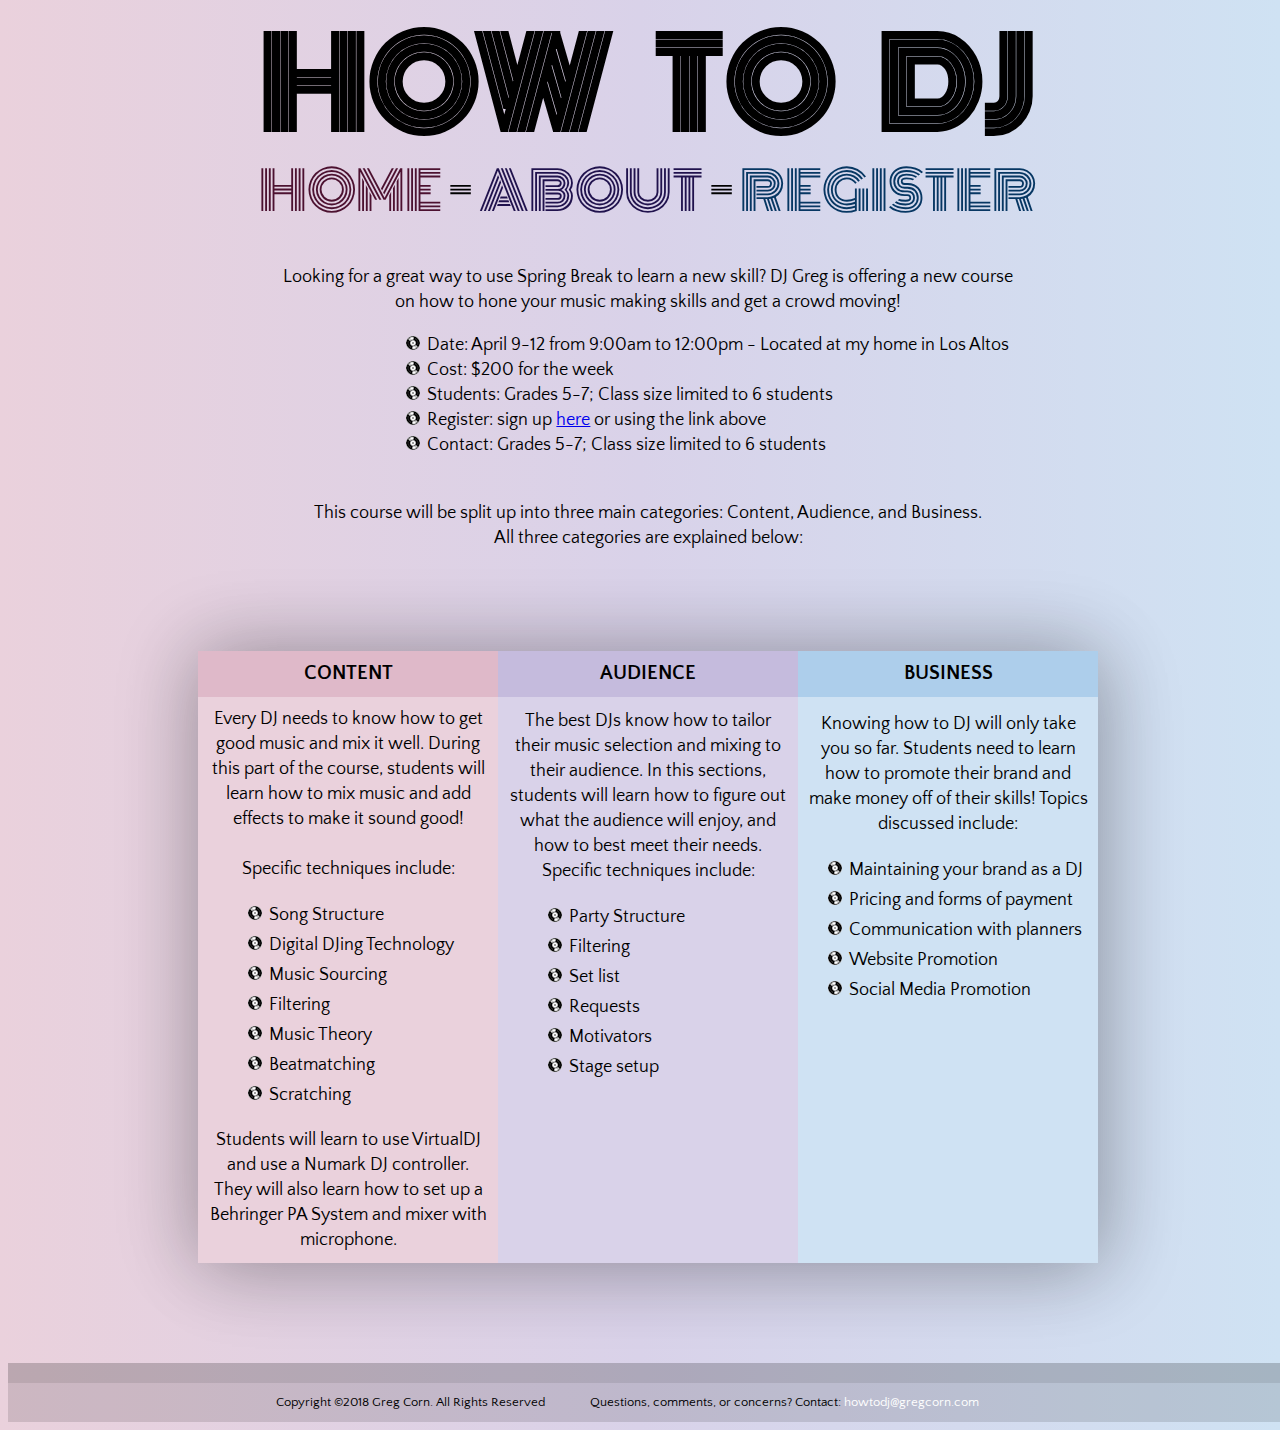
<file: root/index.html>
<!DOCTYPE html>
<html>
<head>
	<title>How To DJ: A Class by Greg Corn</title>
	<link href="https://fonts.googleapis.com/css?family=Monoton|Quattrocento+Sans" rel="stylesheet">
	<link rel="shortcut icon" href="images/vinylbullet.png">
	<link rel="stylesheet" type="text/css" href="styles/djStyles.css">
</head>
<body>
	<h1>HOW<span id = "spaced">_</span>TO<span id = "spaced">_</span>DJ</h1>
	<h2>
		<a class = "home" href = "index.html">HOME</a> - 
		<a class = "about" href = "pages/about.html">ABOUT</a> - 
		<a class = "register" href = "pages/register.html">REGISTER</a>
	</h2>
	<center><br>Looking for a great way to use Spring Break to learn a new skill? DJ Greg is offering a new course <br>on how to hone your music making skills and get a crowd moving!</center>
		<ul id = "instructions">
  			<li>Date: April 9-12 from 9:00am to 12:00pm - Located at my home in Los Altos</li>
  			<li>Cost: $200 for the week</li>
  			<li>Students: Grades 5-7; Class size limited to 6 students</li>
  			<li>Register: sign up <a href = "register.html">here</a> or using the link above</li>
  			<li>Contact: Grades 5-7; Class size limited to 6 students</li>
		</ul>
	<center><br>This course will be split up into three main categories: Content, Audience, and Business. <br>All three categories are explained below:</center>
	<br><br><br><br>
	<table>
		<col width="300">
		<col width="300">
		<col width="300">
		<tr>
			<th id = "contenth"><span id="tblh">CONTENT</span></th>
			<th id = "audienceh"><span id="tblh">AUDIENCE</span></th>
			<th id = "businessh"><span id="tblh">BUSINESS</span></th>
		</tr>
		<tr>
			<td id = "contentrow">Every DJ needs to know how to get good music and mix it well. During this part of the course, students will learn how to mix music and add effects to make it sound good!
			<br><br>Specific techniques include:
			<ul id = "bullet2">
				<li>Song Structure</li>
				<li>Digital DJing Technology</li>
				<li>Music Sourcing</li>
				<li>Filtering</li>
				<li>Music Theory</li>
				<li>Beatmatching</li>
				<li>Scratching</li>
			</ul>
			Students will learn to use VirtualDJ and use a Numark DJ controller. They will also learn how to set up a Behringer PA System and mixer with microphone. 
		</td>
			<td id = "audiencerow">The best DJs know how to tailor their music selection and mixing to their audience. In this sections, students will learn how to figure out what the audience will enjoy, and how to best meet their needs.
			Specific techniques include:
				<ul id = "bullet2">
					<li>Party Structure</li>
					<li>Filtering</li>
					<li>Set list</li>
					<li>Requests</li>
					<li>Motivators</li>
					<li>Stage setup</li>
				</ul><br><br><br><br><br><br>
		</td>
			<td id = "businessrow">Knowing how to DJ will only take you so far. Students need to learn how to promote their brand and make money off of their skills! Topics discussed include:
				<ul id = "bullet3">
					<li>Maintaining your brand as a DJ</li>
					<li>Pricing and forms of payment</li>
					<li>Communication with planners</li>
					<li>Website Promotion</li>
					<li>Social Media Promotion</li>
				</ul><br><br><br><br><br><br><br><br><br>
			</td>
	  </tr>
	</table>
	<br><br><br><br>
	<div id = "footer"></div>
	<footer>
		Copyright &copy;2018 Greg Corn. All Rights Reserved &emsp;&emsp;&emsp;
		Questions, comments, or concerns?
		Contact: <a class = "footerLink" href = "mailto:howtodj@gregcorn.com">howtodj@gregcorn.com</a> &emsp;&emsp;&emsp;
	</footer>
</body>
</html>
</file>
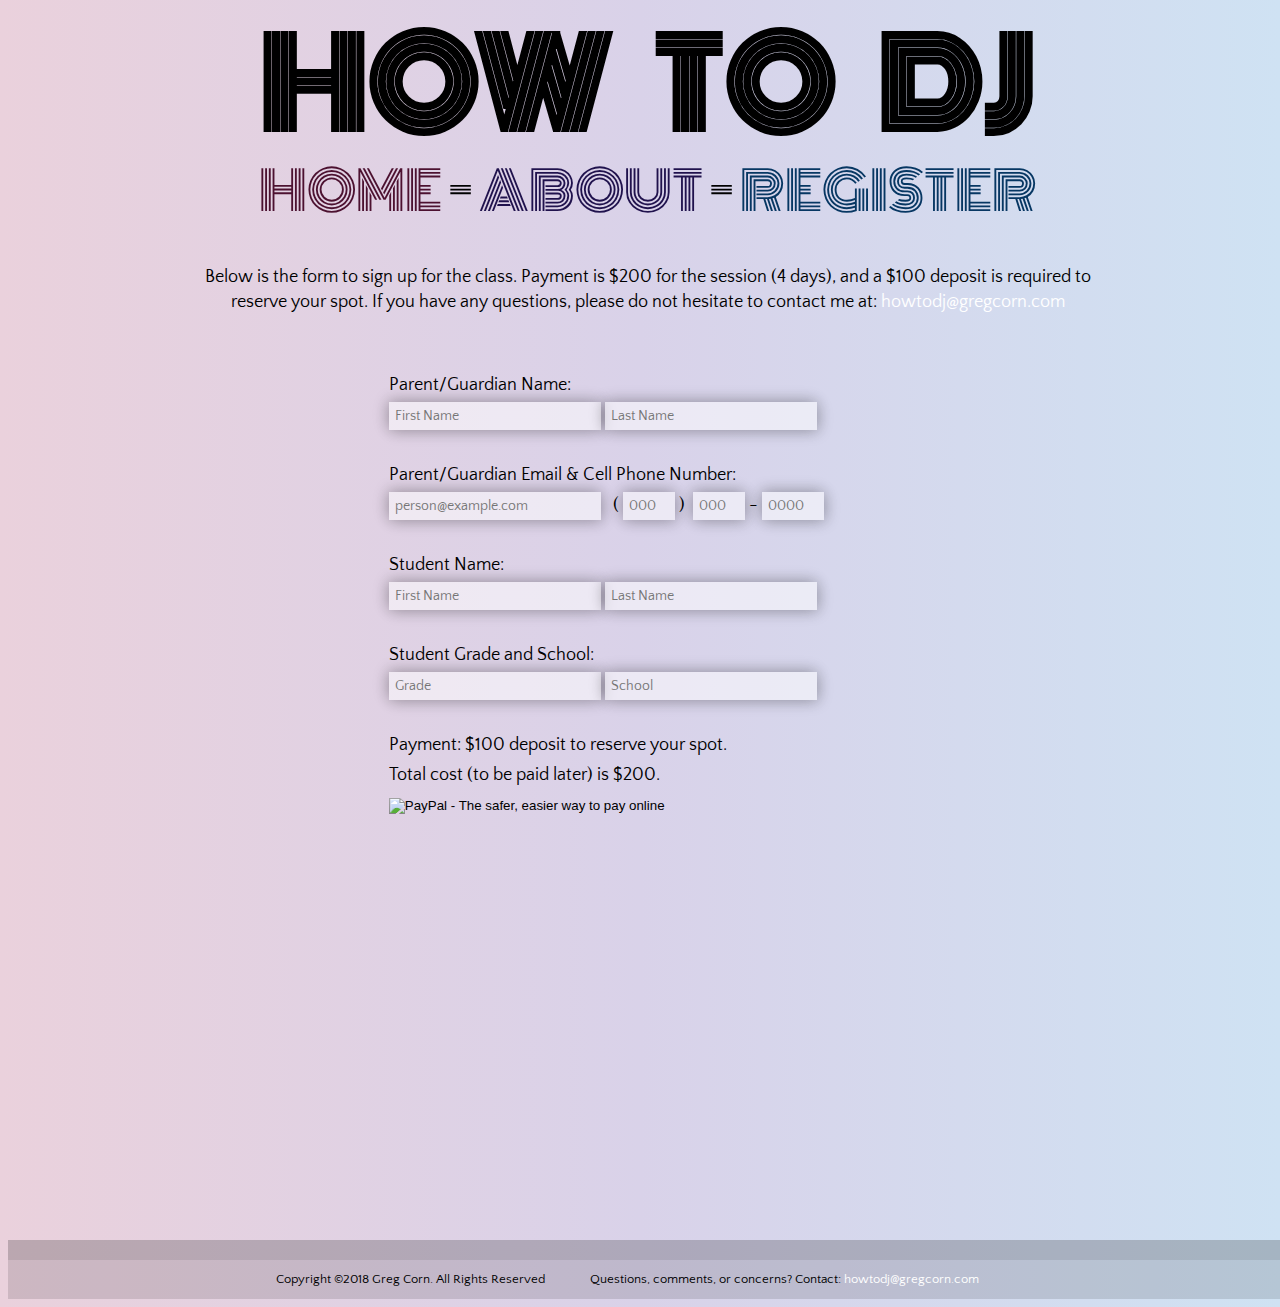
<file: root/pages/register.html>
<!DOCTYPE html>
<html>
<head>
	<title>How To DJ: A Class by Greg Corn</title>
	<link href="https://fonts.googleapis.com/css?family=Monoton|Quattrocento+Sans" rel="stylesheet">
	<link rel="shortcut icon" href="../images/vinylbullet.png">
	<link rel="stylesheet" type="text/css" href="../styles/djStyles.css">
</head>
<body>
	<h1>HOW<span id = "spaced">_</span>TO<span id = "spaced">_</span>DJ</h1>
	<h2>
		<a class = "home" href = "../index.html">HOME</a> - 
		<a class = "about" href = "about.html">ABOUT</a> - 
		<a class = "register" href = "register.html">REGISTER</a>
	</h2>
	<div id = "textblock"><center><br>Below is the form to sign up for the class. Payment is $200 for the session (4 days), and a $100 deposit is required to reserve your spot. If you have any questions, please do not hesitate to contact me at: <a class = "footerLink" href = "mailto:howtodj@gregcorn.com">howtodj@gregcorn.com</a>
	</div></center><br>
	<div id = "form">
	<form action="https://www.paypal.com/cgi-bin/webscr" method="post">
	  <br><input type= "hidden" name="cmd" value="_xclick">
	  <input type= "hidden" name="business" value="gcorn2009@gmail.com">
	  <input type= "hidden" name="item_name" value="classRegistrationDeposit">
	  <input type= "hidden" name="item_number" value="001">
	  <input type= "hidden" name="amount" value="100.00">
	  Parent/Guardian Name:<br>
	  <input id = "name" type= "text" name="parent_first_name" value="" placeholder = "First Name" required>
	  <input id = "name" type= "text" name="parent_last_name" value="" placeholder = "Last Name" required><br><br>
	  Parent/Guardian Email & Cell Phone Number:<br>
	  <input id = "name" type= "email" name="parent_email" value="" placeholder = "person@example.com" required>&nbsp;&nbsp;
	  ( <input id = "cell" type= "text" name="parent_cell_a" value="" placeholder = "000" min = "0" max = "999" maxlength = "3" required> )&nbsp;
	  <input id = "cell" type= "text" name="parent_cell_b" value="" placeholder = "000" min = "0" max = "999" maxlength = "3" required> -
	  <input id = "cell2" type= "text" name="parent_cell_c" value="" placeholder = "0000" min = "0" max = "9999" maxlength = "4" required><br><br>
	  Student Name:<br>
	  <input id = "name" type= "text" name="student_first_name" value="" placeholder = "First Name" required>
	  <input id = "name" type= "text" name="student_last_name" value="" placeholder = "Last Name" required><br><br>
	  Student Grade and School:<br>
	  <input id = "name" type= "number" name="grade_level" value="" placeholder = "Grade" required>
	  <input id = "name" type= "text" name="school" value="" placeholder = "School" required><br><br>
	  Payment: $100 deposit to reserve your spot.<br>Total cost (to be paid later) is $200. <br>
	  <input type="image" name="submit" src="https://www.paypalobjects.com/en_US/i/btn/btn_buynow_LG.gif" alt="PayPal - The safer, easier way to pay online">
	</form></div>
	<br><br><br><br>
	<div id = "footer"></div>
	<footer>
		Copyright &copy;2018 Greg Corn. All Rights Reserved &emsp;&emsp;&emsp;
		Questions, comments, or concerns?
		Contact: <a class = "footerLink" href = "mailto:howtodj@gregcorn.com">howtodj@gregcorn.com</a> &emsp;&emsp;&emsp;
	</footer>
</body>
</html>
</file>
<file: root/styles/djStyles.css>
h1 {
	font-family: 'Monoton', cursive;
	font-size: 120px;
	text-align: center;
	line-height: 10px;
	letter-spacing: 0px;
	-webkit-touch-callout: none;
	-webkit-user-select: none;
	-khtml-user-select: none;
	-moz-user-select: none;
	-ms-user-select: none;
	user-select: none;
	
}
h2 {
	font-family: 'Monoton', cursive;
	font-size: 53px;
	text-align: center;
	line-height: 10px;
	letter-spacing: 0px;
	font-weight: 550;
	-webkit-user-select: none;
	-khtml-user-select: none;
	-moz-user-select: none;
	-ms-user-select: none;
	user-select: none;
}
form{
	margin: auto;
	line-height: 30px;
}
body{
	font-family: 'Quattrocento Sans', sans-serif;
	font-size: 18px;
	line-height: 25px;
	width: 100%;
	background: linear-gradient(to right, #ead1dc, #d9d2e9, #cfe2f3);
	/*background: linear-gradient(to bottom right, #f7eef2, #f1eef7, #ebf3fa);*/
}
#textblock{
	width: 900px;
	margin: auto;
}
#instructions{
	margin-left: 28%;
	list-style: square inside url("../images/vinylbullet.png");
}
#bullet2{
	text-align: left;
	list-style: square inside url("../images/vinylbullet.png");
	line-height: 30px;
}
#bullet3{
	text-align: left;
	list-style: square inside url("../images/vinylbullet.png");
	margin-left: -20px;
	line-height: 30px;
}
img {
	position: static;
	display: block;
	margin-left: auto;
	margin-right: auto;
}

a.home:link, a.home:visited{color: #4c1130;text-decoration:none;}
a.home:hover{color: #a6266a;text-decoration:none;}
a.about:link, a.about:visited{color: #20124d;text-decoration:none;}
a.about:hover{color: #4427a5;text-decoration:none;}
a.register:link, a.register:visited{color: #073763;text-decoration:none;}
a.register:hover{color: #0d69bf;text-decoration:none;}

#spaced {
	color: rgba(000,000,000,000);
	font-size: 80px;
}
table {
	margin: 0 auto;
	text-align: center;
	border-collapse: collapse;
	box-shadow:  8px 8px 75px rgba(0, 0, 0, 0.2),  -6px -4px 75px rgba(0, 0, 0, 0.19);
}
th, td{
	padding: 10px;
}
th{}
#tblh{font-size: 20px;}
td#contentrow{background-color: #ead1dc;}
td#audiencerow{background-color: #d9d2e9;}
td#businessrow{background-color: #cfe2f3;}
th#contenth{background-color: #dfb9c9;}
th#audienceh{background-color: #c5bbdd;}
th#businessh{background-color: #adceeb;}


footer{
	background-color: rgba(000, 000, 000, 0.12);
	position: static;
	color: #000000;
	font-size: 13px;
	text-align: center;
	padding: 7px;
	margin: 0px;
}
a.footerLink:hover {
	color: #000000;
	text-decoration: none;
}
a.footerLink:link, a.footerLink:visited {
	color: #ffffff;
	text-decoration: none;
}

#footer{
	position: static;
	width: 100%;
	height: 20px;
	background-color: #000000;
	opacity: 0.20;
	z-index: -5;
	left: 0px;
	bottom: 0px;
}
#name{
	width: 200px;
	padding: 6px;
	font-family: 'Quattrocento Sans', sans-serif;
	font-size: 14px;
	background: rgba(255, 255, 255, 0.5);
	outline-width: 0;
	border: none;
	box-shadow:  2px 2px 15px rgba(0, 0, 0, 0.2),  -2px -2px 15px rgba(0, 0, 0, 0.19);
}
#cell{
	width: 40px;
	padding: 6px;
	font-family: 'Quattrocento Sans', sans-serif;
	font-size: 14px;
	background: rgba(255, 255, 255, 0.5);
	outline-width: 0;
	border: none;
	box-shadow:  2px 2px 15px rgba(0, 0, 0, 0.2),  -2px -2px 15px rgba(0, 0, 0, 0.19);
}
#cell2{
	width: 50px;
	padding: 6px;
	font-family: 'Quattrocento Sans', sans-serif;
	font-size: 14px;
	background: rgba(255, 255, 255, 0.5);
	outline-width: 0;
	border: none;
	box-shadow:  2px 2px 15px rgba(0, 0, 0, 0.2),  -2px -2px 15px rgba(0, 0, 0, 0.19);
}


#form{
	padding-left: 22%;
	text-align: left;
	width: 800px;
	height: 800px;
	margin: auto;
}
</file>
